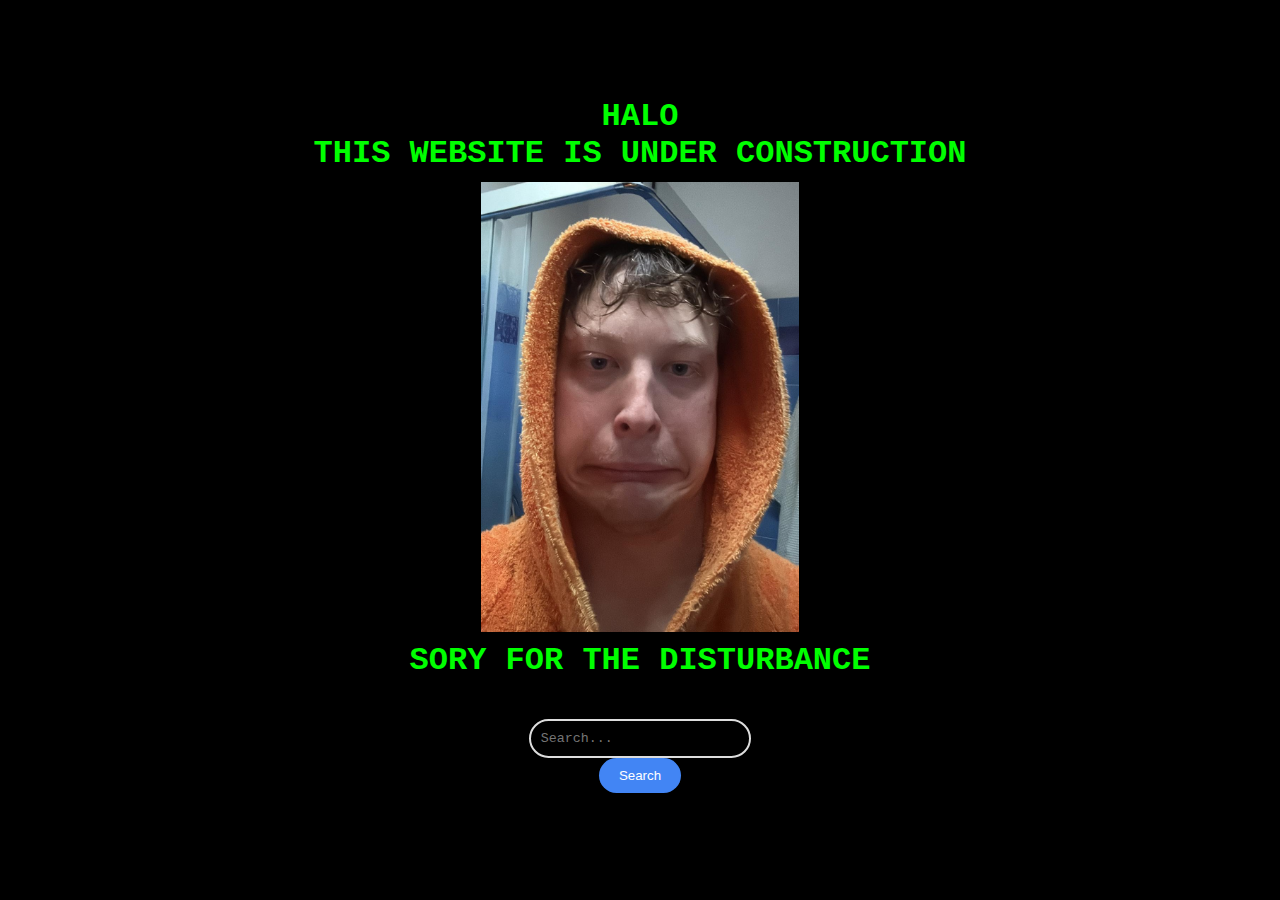
<file: index.html>
<!DOCTYPE html>
<html lang="en">

<head>
    <meta charset="UTF-8">
    <meta name="viewport" content="width=device-width, initial-scale=1.0">
    <title>Alberto Website</title>
    <link rel="stylesheet" href="style.css">
    <style>
        body {
            margin: 0;
            display: flex;
            flex-direction: column;
            justify-content: center;
            align-items: center;
            height: 100vh;
            text-align: center; /* Center align text */
        }
        img {
            max-width: 100%;
            max-height: 50vh; /* Limit image height to ensure it fits with text */
        }
        h1 {
            margin: 10px 0; /* Add some margin for better spacing */
        }
    </style>
</head>

<body>
    <h1>HALO<br>THIS WEBSITE IS UNDER CONSTRUCTION</h1>
    <img src="photo.jpg" alt="The dev"> 
    <h1>SORY FOR THE DISTURBANCE</h1>
    <!-- Custom Google Search Box for Website Search -->
    <form action="https://www.google.com/search" method="get" class="search-form">
        <!-- To search only your domain -->
        
        <!-- Search input -->
        <input type="text" name="q" placeholder="Search..." required>
        
        <!-- Submit button -->
        <button type="submit">Search</button>
    </form>

    <style>
    .search-form {
        max-width: 500px;
        margin: 20px auto;
    }

    .search-form input[type="text"] {
        width: 70%;
        padding: 10px;
        border: 2px solid #ddd;
        border-radius: 50px;
    }

    .search-form button {
        padding: 10px 20px;
        background: #4285f4;
        color: white;
        border: none;
        border-radius: 40px;
        cursor: pointer;
    }

    .search-form button:hover {
        background: #357abd;
    }
    </style>
</body>


</html>
</file>
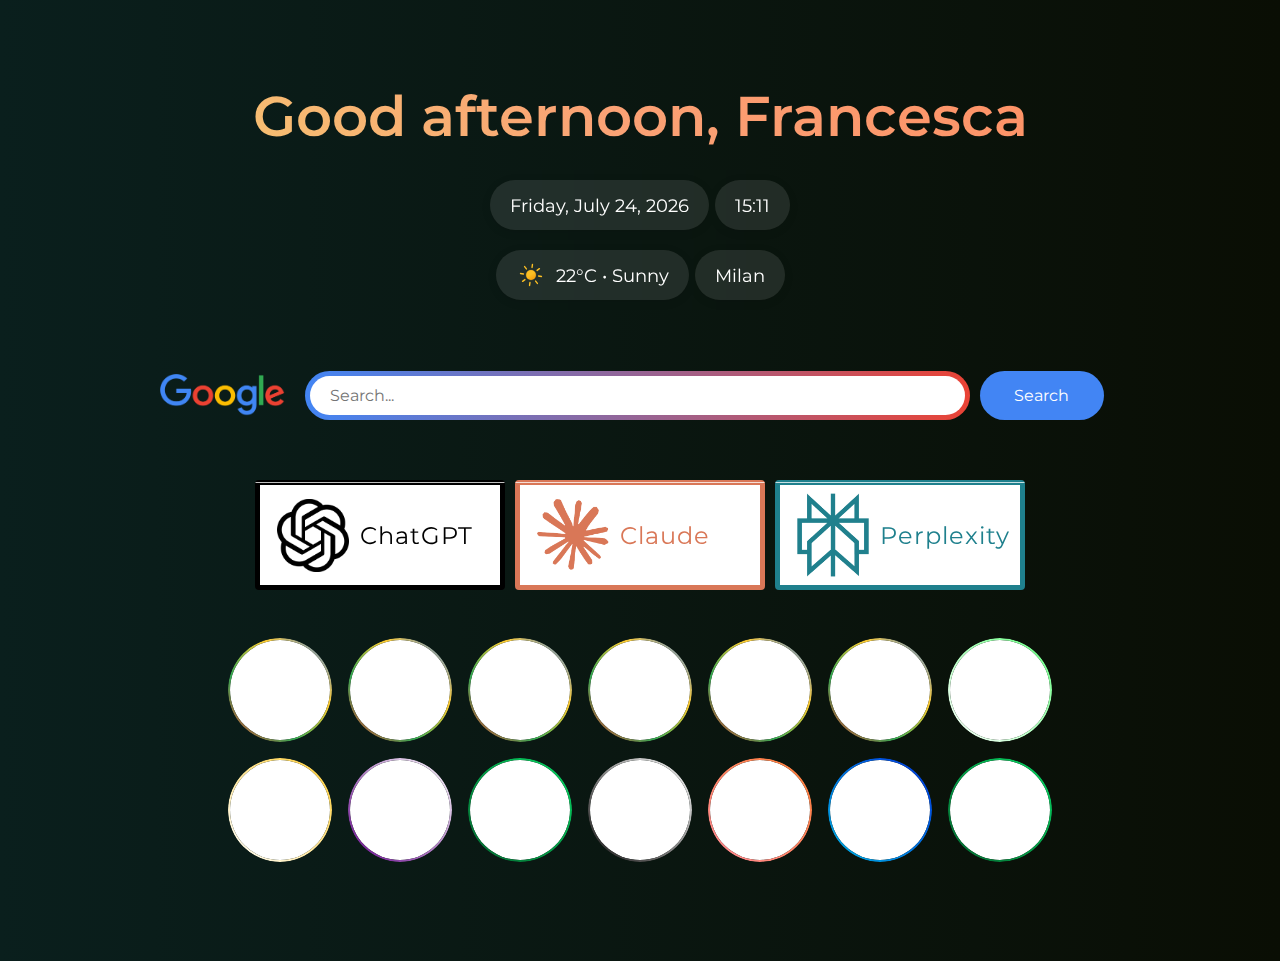
<file: fland/index.html>
<!DOCTYPE html>
<html lang="en">
<head>
    <meta charset="UTF-8">
    <meta name="viewport" content="width=device-width, initial-scale=1.0">
    <title>HomePage</title>
    
    <!-- Google Fonts -->
    <link rel="preconnect" href="https://fonts.googleapis.com">
    <link rel="preconnect" href="https://fonts.gstatic.com" crossorigin>
    <link href="https://fonts.googleapis.com/css2?family=Montserrat:wght@400;500;600&display=swap" rel="stylesheet">
    
    <!-- CSS Files -->
    <link rel="stylesheet" href="styles/base.css">
    <link rel="stylesheet" href="styles/search.css">
    <link rel="stylesheet" href="styles/ai-buttons.css">
    <link rel="stylesheet" href="styles/grid.css">
    <link rel="stylesheet" href="styles/greetings.css">
    <link rel="stylesheet" href="styles/animations.css">
    <link rel="stylesheet" href="styles/responsive.css">
    
    <!-- Google Calendar API -->
    <script src="https://apis.google.com/js/api.js"></script>
    <script src="https://accounts.google.com/gsi/client"></script>
    
    <!-- Custom Scripts -->
    <script src="scripts/datetime.js" defer></script>
    <script src="scripts/weather.js" defer></script>
    <script src="scripts/calendar.js" defer></script>

    <!-- Favicons and Manifest -->
    <link rel="apple-touch-icon" sizes="180x180" href="favicon/apple-touch-icon.png">
    <link rel="icon" type="image/png" sizes="32x32" href="favicon/favicon-32x32.png">
    <link rel="icon" type="image/png" sizes="16x16" href="favicon/favicon-16x16.png">
    <link rel="shortcut icon" type="image/x-icon" href="favicon/favicon.ico">
    <link rel="manifest" href="favicon/site.webmanifest">

</head>
<body>
    <!-- Greeting Section -->
    <section class="greeting-section">
        <h1 class="greeting">Good morning, Francesca</h1>
        <div class="info">
            <div class="dateandtime">
                <div class="date">Friday, November 1st 2024</div>
                <div class="time">22:00</div>
            </div>
            
            <div class="weatherandcity">
                <div class="weather">
                    <img src="assets/weathericons/sun.svg" alt="sunny" class="weather-icon">
                    22°C • Sunny
                </div>
                <div class="city">
                    Milan
                </div>
            </div>
        </div>
    </section>

    <!-- Google Search -->
    <section class="googlesearch">
        <img src="assets/logos/google.png" alt="Google" class="google-logo">
        <form class="search-form" action="https://www.google.com/search" method="get">
            <input type="text" name="q" placeholder="Search..." autocomplete="off" autofocus>
            <button type="submit">Search</button>
        </form>
    </section>

    <!-- AI Tools -->
    <section class="button-container">
        <div class="button-wrapper">
            <a href="https://chat.openai.com" class="button button-1" target="_blank"></a>
        </div>
        <div class="button-wrapper">
            <a href="https://claude.ai" class="button button-2" target="_blank"></a>
        </div>
        <div class="button-wrapper">
            <a href="https://perplexity.ai" class="button button-3" target="_blank"></a>
        </div>
    </section>

    <!-- Quick Links Grid -->
    <section class="grid-container">
        <div class="link-grid">
            <a href="https://mail.google.com/mail" class="grid-button" target="_blank"></a>
            <a href="https://drive.google.com/drive/home" class="grid-button" target="_blank"></a>
            <a href="https://www.google.com/calendar" class="grid-button" target="_blank"></a>
            <a href="https://mail.google.com/chat/u/1/#chat/home" class="grid-button" target="_blank"></a>
            <a href="https://meet.google.com/landing" class="grid-button" target="_blank"></a>
            <a href="https://console.cloud.google.com/storage/browser/bucket-xai?pageState=(%22StorageObjectListTable%22:(%22f%22:%22%255B%255D%22))&authuser=1&hl=it&inv=1&invt=AboUkg&project=crypto-will-449221-t9" class="grid-button" target="_blank"></a>
            <a href="https://web.whatsapp.com/" class="grid-button" target="_blank"></a>

            <a href="https://wandb.ai/home" class="grid-button" target="_blank"></a>
            <a href="https://github.com/FrancescaFati?tab=repositories" class="grid-button" target="_blank"></a>
            <a href="https://www.overleaf.com/project" class="grid-button" target="_blank"></a>
            <a href="https://www.notion.so/login" class="grid-button" target="_blank"></a>
            
            <a href="https://www.underxaiproject.it/apps/files/files/186?dir=/UnderXAI" class="grid-button" target="_blank"></a>
            <a href="https://login.microsoftonline.com/common/oauth2/authorize?client_id=00000002-0000-0ff1-ce00-000000000000&redirect_uri=https%3a%2f%2foutlook.office.com%2fowa%2f&resource=00000002-0000-0ff1-ce00-000000000000&response_mode=form_post&response_type=code+id_token&scope=openid&msafed=1&msaredir=1&client-request-id=43be410e-1665-ef72-9055-a09ed349c05e&protectedtoken=true&claims=%7b%22id_token%22%3a%7b%22xms_cc%22%3a%7b%22values%22%3a%5b%22CP1%22%5d%7d%7d%7d&nonce=638728221944664954.24df6af7-81dd-42b0-88ab-12039dcd148b&state=DcuxDoIwEIDhou_iVmmPo1wH4qAxDLigiYatRyGBSDBAML69Hb5_-yMhxD7YBZEKEZlJKAMC0BbRGLQpHgF9Z1yXSdLeSwRWksix1KAS6xuvkTgK7yWevi4-Latb21wf5tb3c9usjyl3RaWa4mbKn938q1oY7FyOdqzH91Df04FBbfy8fvhMfw&sso_reload=true" class="grid-button" target="_blank"></a>

            <a href="https://open.spotify.com/" class="grid-button" target="_blank"></a>
        </div>
    </section>

    <!-- Calendar Section -->
    <section class="calendar-container">
        <button id="authorize_button" onclick="handleAuthClick()" style="visibility: hidden">Authorize Calendar</button>
        <div id="calendar-events"></div>
    </section>
</body>
</html>

<!-- Notion , Mail,  Outlook Gmail, Google Drive, Google Meet, WandB, Overleaf, Google Chat, Scholar, Whatsapp, Aruba, Github, WordReferencce, Servizi online poli-->
</file>
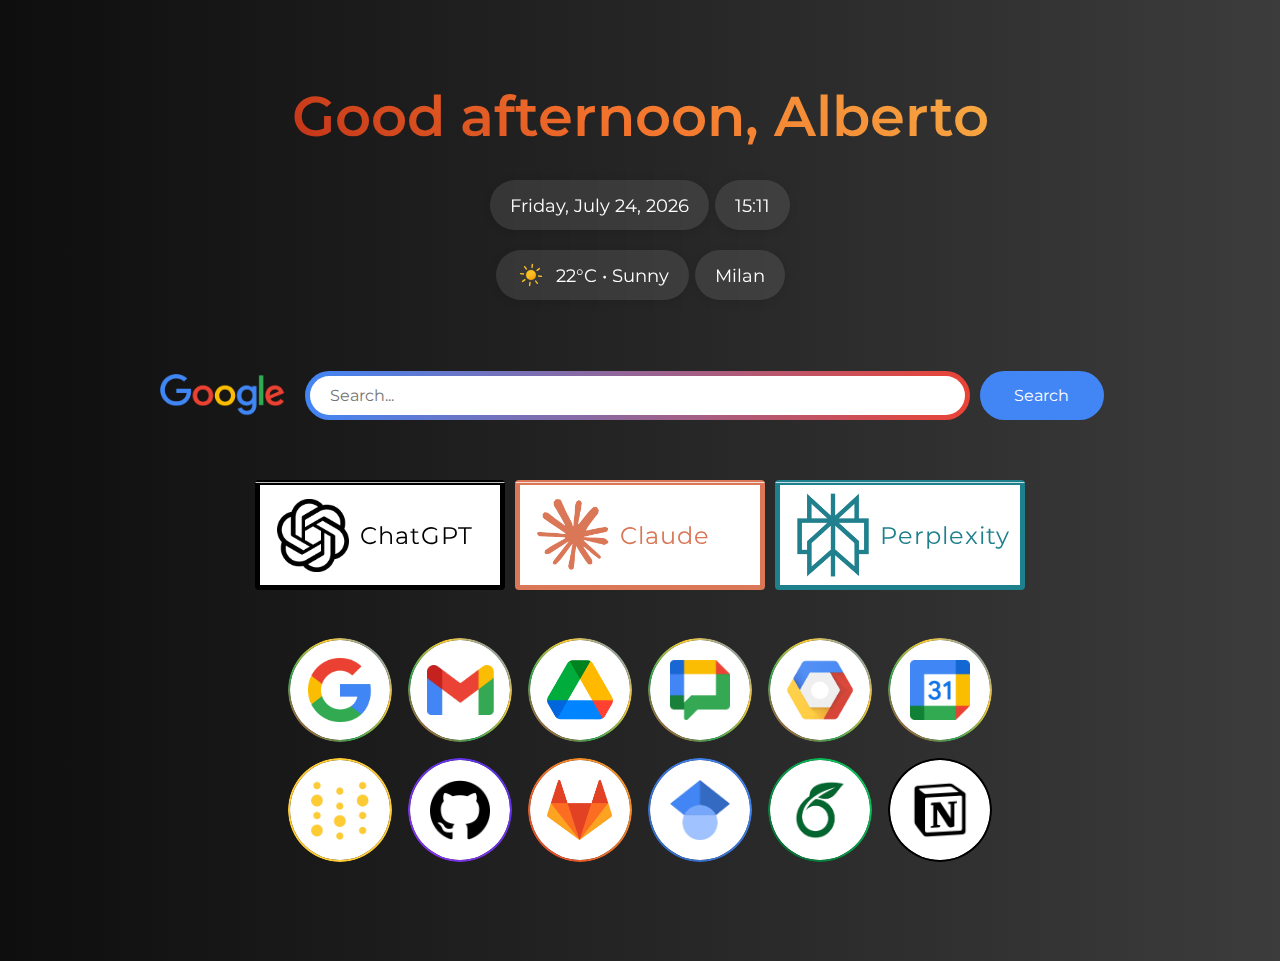
<file: land/index.html>
<!DOCTYPE html>
<html lang="en">
<head>
    <meta charset="UTF-8">
    <meta name="viewport" content="width=device-width, initial-scale=1.0">
    <title>Landing</title>
    
    <!-- Google Fonts -->
    <link rel="preconnect" href="https://fonts.googleapis.com">
    <link rel="preconnect" href="https://fonts.gstatic.com" crossorigin>
    <link href="https://fonts.googleapis.com/css2?family=Montserrat:wght@400;500;600&display=swap" rel="stylesheet">
    
    <!-- CSS Files -->
    <link rel="stylesheet" href="styles/base.css">
    <link rel="stylesheet" href="styles/search.css">
    <link rel="stylesheet" href="styles/ai-buttons.css">
    <link rel="stylesheet" href="styles/grid.css">
    <link rel="stylesheet" href="styles/greetings.css">
    <link rel="stylesheet" href="styles/animations.css">
    <link rel="stylesheet" href="styles/responsive.css">
    
    <!-- Google Calendar API -->
    <script src="https://apis.google.com/js/api.js"></script>
    <script src="https://accounts.google.com/gsi/client"></script>
    
    <!-- Custom Scripts -->
    <script src="scripts/datetime.js" defer></script>
    <script src="scripts/weather.js" defer></script>
    <script src="scripts/calendar.js" defer></script>

    <!-- Favicons and Manifest -->
    <link rel="apple-touch-icon" sizes="180x180" href="favicon/apple-touch-icon.png">
    <link rel="icon" type="image/png" sizes="32x32" href="favicon/favicon-32x32.png">
    <link rel="icon" type="image/png" sizes="16x16" href="favicon/favicon-16x16.png">
    <link rel="shortcut icon" type="image/x-icon" href="favicon/favicon.ico">
    <link rel="manifest" href="favicon/site.webmanifest">

</head>
<body>
    <!-- Greeting Section -->
    <section class="greeting-section">
        <h1 class="greeting">Good morning, Alberto</h1>
        <div class="info">
            <div class="dateandtime">
                <div class="date">Friday, November 1st 2024</div>
                <div class="time">22:00</div>
            </div>
            
            <div class="weatherandcity">
                <div class="weather">
                    <img src="assets/weathericons/sun.svg" alt="sunny" class="weather-icon">
                    22°C • Sunny
                </div>
                <div class="city">
                    Milan
                </div>
            </div>
        </div>
    </section>

    <!-- Google Search -->
    <section class="googlesearch">
        <img src="assets/logos/google.png" alt="Google" class="google-logo">
        <form class="search-form" action="https://www.google.com/search" method="get">
            <input type="text" name="q" placeholder="Search..." autocomplete="off" autofocus>
            <button type="submit">Search</button>
        </form>
    </section>

    <!-- AI Tools -->
    <section class="button-container">
        <div class="button-wrapper">
            <a href="https://chat.openai.com" class="button button-1" target="_blank"></a>
        </div>
        <div class="button-wrapper">
            <a href="https://claude.ai" class="button button-2" target="_blank"></a>
        </div>
        <div class="button-wrapper">
            <a href="https://perplexity.ai" class="button button-3" target="_blank"></a>
        </div>
    </section>

    <!-- Quick Links Grid -->
    <section class="grid-container">
        <div class="link-grid">
            <a href="https://www.google.com/" class="grid-button" target="_blank"></a>
            <a href="https://mail.google.com/mail/u/2/#inbox" class="grid-button" target="_blank"></a>
            <a href="https://drive.google.com/drive/home" class="grid-button" target="_blank"></a>
            <a href="https://mail.google.com/chat/u/2/#chat/home" class="grid-button" target="_blank"></a>
            <a href="https://console.cloud.google.com/home/dashboard?authuser=0&hl=it&project=alberto-ml-project" class="grid-button" target="_blank"></a>
            <a href="https://www.google.com/calendar" class="grid-button" target="_blank"></a>
            <a href="https://wandb.ai/home" class="grid-button" target="_blank"></a>
            <a href="https://github.com/alberto-rota?tab=repositories" class="grid-button" target="_blank"></a>
            <a href="https://gitlab.com/dashboard/projects" class="grid-button" target="_blank"></a>
            <a href="https://scholar.google.com/" class="grid-button" target="_blank"></a>
            <a href="https://www.overleaf.com/project" class="grid-button" target="_blank"></a>
            <a href="https://www.notion.so/Work-eacb1cfed5c8424da4000494961b239c" class="grid-button" target="_blank"></a>
        </div>
    </section>

    <!-- Calendar Section -->
    <section class="calendar-container">
        <button id="authorize_button" onclick="handleAuthClick()" style="visibility: hidden">Authorize Calendar</button>
        <div id="calendar-events"></div>
    </section>
</body>
</html>

<!-- Notion , Mail,  Outlook Gmail, Google Drive, Google Meet, WandB, Overleaf, Google Chat, Scholar, Whatsapp, Aruba, Github, WordReferencce, Servizi online poli-->
</file>
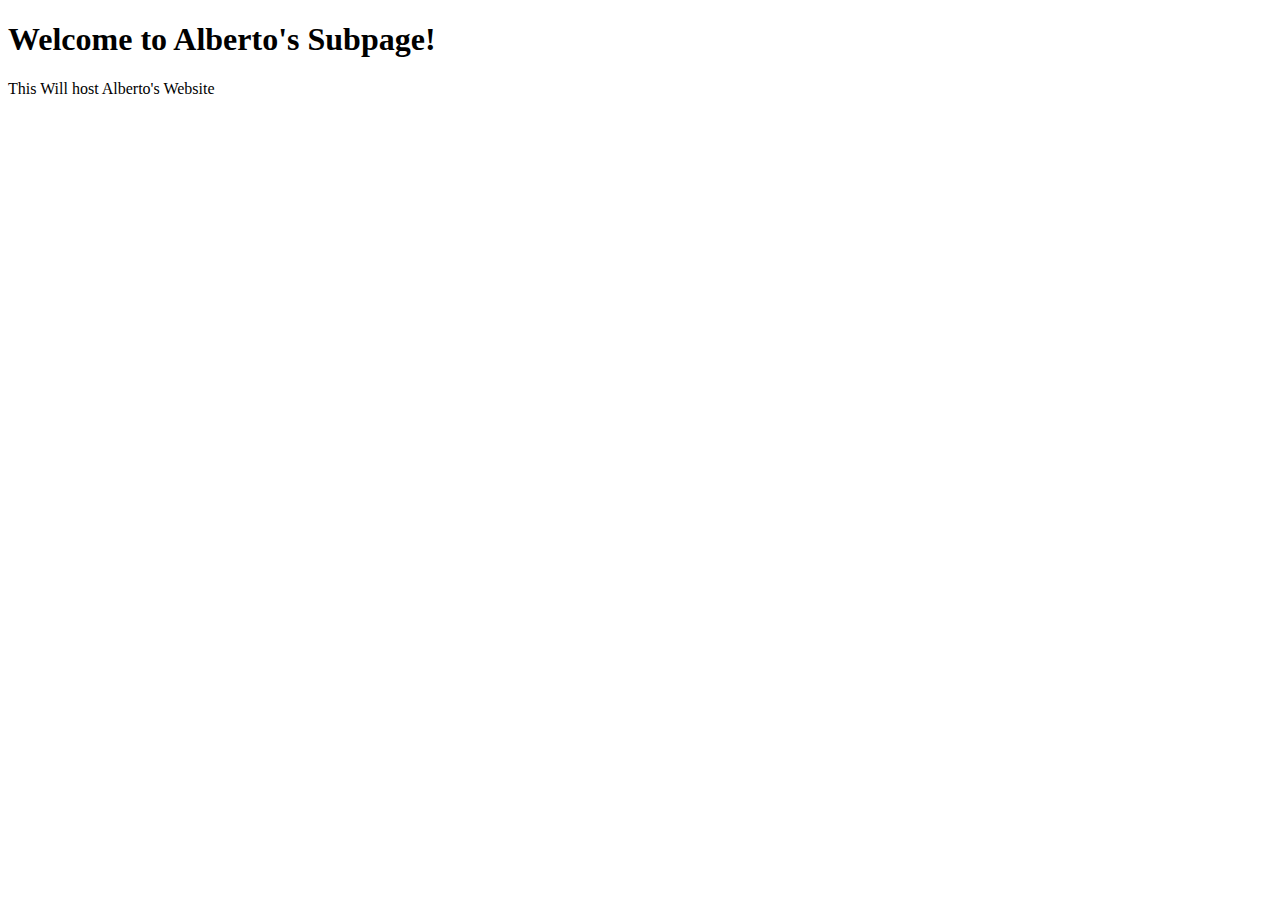
<file: subpage/subpage.html>
<!DOCTYPE html>
<html lang="en">

<head>
    <meta charset="UTF-8">
    <meta name="viewport" content="width=device-width, initial-scale=1.0">
    <title>Basic Website</title>
</head>

<body>
    <h1>Welcome to Alberto's Subpage!</h1>
    <p>This Will host Alberto's Website </p>
</body>

</html>
</file>
<file: style.css>
/* *
 * @file style.css
 
 * 
 * Alberto Rota 
 * Copyright to Alberto Rota, 2024
 */

body {
    background-color: #000;
    color: #0F0;
    font-family: 'Courier New', Courier, monospace;
    font-size: 16px;
}

a {
    color: #9bf;
    text-decoration: none;
}

a:hover {
    text-decoration: underline;
}

@keyframes blink-cursor {
    50% {
        border-color: transparent;
    }
}

input[type="text"], textarea {
    background-color: transparent;
    border: none;
    border-bottom: 2px solid #0F0;
    color: inherit;
    font-family: inherit;
    padding: 5px;
    margin-top: 10px;
}

input[type="text"]:focus, textarea:focus {
    outline: none;
    animation: blink-cursor 0.8s steps(1) infinite;
}
</file>
<file: fland/styles/base.css>
/**
 * @file base.css
 
 * 
 * Francesca Rota 
 * Copyright to Francesca Rota, 2024
 */

 * {
    margin: 0;
    padding: 0;
    box-sizing: border-box;
}

body {
    font-family: Arial, sans-serif;
    padding: 2rem;
    background: linear-gradient(to right, #0a1f1d, #0a0e04);
}

@media (prefers-reduced-motion: reduce) {
    * {
        transition: none !important;
        animation: none !important;
    }
}
</file>
<file: fland/styles/search.css>
.googlesearch {
    width: min(100%, 1000px);
    height: 150px;
    margin: 10px auto;
    display: flex;
    align-items: center;
    gap: 5px;
    padding: 0 20px;
}

.google-logo {
    width: 15%;
    max-width: 200px;
    min-width: 80px;
}

.search-form {
    width: 100%;
    margin: 50px auto;
    padding: 0;
    display: flex;
    gap: 10px;
    justify-content: center;
}

.search-form input[type="text"] {
    width: 80%;
    padding: 10px 20px;
    border: 2px solid transparent;
    border-radius: 30px;
    font-size: 16px;
    max-width: 800px;
    position: relative;
    background: white;
    transition: all 0.3s ease;
    font-family: 'Montserrat';
}

.search-form input[type="text"]:hover,
.search-form input[type="text"]:focus {
    outline: none;
    border: none;
    background: linear-gradient(white, white) padding-box,
                linear-gradient(90deg, 
                    #4285f4,
                    #ea4335,
                    #fbbc05,
                    #34a853
                ) border-box;
    background-size: 300% 100%;
    animation: gradient 3s ease infinite;
    border: 5px solid transparent;
}

.search-form button {
    width: 15%;
    padding: 10px 20px;
    background: #4285f4;
    color: white;
    border: none;
    border-radius: 30px;
    cursor: pointer;
    min-width: 100px;
    font-size: 16px;
    transition: background 0.3s ease;
    font-family: 'Montserrat', sans-serif;
}

.search-form button:hover {
    background: #357abd;
    background: white;
    color: #4285f4;
    border: #4285f4;
}
</file>
<file: fland/styles/ai-buttons.css>
/**
 * @file base.css
 
 * 
 * Francesca Rota 
 * Copyright to Francesca Rota, 2024
 */

 .button-container {
    display: flex;
    flex-wrap: wrap;
    margin: 0 auto;
    gap: 10px;
    justify-content: center;
}

.button-wrapper {
    position: relative;
    display: inline-flex;
    width: 250px;
    height: 110px;
    min-width: 40px;
    perspective: 1000px;
}

.button {
    font-size: 24px;
    letter-spacing: 1px;
    transform-style: preserve-3d;
    transform: translateZ(-52.5px);
    transition: transform .25s;
    font-family: 'Montserrat', sans-serif;
    width: 100%;
    text-decoration: none;
    position: relative;
}

.button:before,
.button:after {
    position: absolute;
    height: 110px;
    width: 250px;
    display: flex;
    align-items: center;
    box-sizing: border-box;
    border-radius: 4px;
    background-size: 30%;
    background-repeat: no-repeat;
    background-position: 10% center;
    padding-left: 40%;
}

.button:before {
    transform: rotateY(0deg) translateZ(52.5px);
}

.button:after {
    transform: rotateX(90deg) translateZ(52.5px);
}

.button:hover {
    transform: translateZ(-52.5px) rotateX(-90deg);
}

/* AI Button Variants */
.button-1:before {
    content: "ChatGPT";
    background-color: white;
    border: 5px solid black;
    color: black;
    background-image: url('../assets/logos/chatgpt.png');
}

.button-1:after {
    content: "ChatGPT";
    background-color: black;
    border: 5px solid white;
    color: rgb(255, 255, 255);
    background-image: url('../assets/logos/chatgpt-hover.png');
}

.button-2:before {
    content: "Claude";
    background-color: white;
    border: 5px solid #d97757;
    color: #d97757;
    background-image: url('../assets/logos/claude.png');
}

.button-2:after {
    content: "Claude";
    background-color: #d97757;
    border: 5px solid white;
    color: white;
    background-image: url('../assets/logos/claude-hover.png');
}

.button-3:before {
    content: "Perplexity";
    background-color: white;
    border: 5px solid #1f808d;
    color: #1f808d;
    background-image: url('../assets/logos/perplexity.png');
}

.button-3:after {
    content: "Perplexity";
    background-color: #1f808d;
    border: 5px solid white;
    color: white;
    background-image: url('../assets/logos/perplexity-hover.png');
}
</file>
<file: fland/styles/grid.css>
/**
 * @file base.css
 
 * 
 * Francesca Rota 
 * Copyright to Francesca Rota, 2024
 */

.link-grid {
  display: grid;
  grid-template-columns: repeat(7, 100px);
  gap: 20px;
  justify-content: center;
  width: min(100%, 900px);
  margin: 50px auto;
  padding: 0 20px;
}

.grid-button {
  width: 100px;
  height: 100px;
  position: relative;
  border-radius: 50%;
  cursor: pointer;
  background-color: white;
  background-size: 60%;
  background-position: center;
  background-repeat: no-repeat;
  transition: transform 0.3s ease;
  isolation: isolate;
}

.grid-button::before {
  content: "";
  position: absolute;
  inset: -2px;
  border-radius: 50%;
  padding: 2px;
  background: var(--border-color);
  -webkit-mask: linear-gradient(#fff 0 0) content-box, linear-gradient(#fff 0 0);
  mask: linear-gradient(#fff 0 0) content-box, linear-gradient(#fff 0 0);
  -webkit-mask-composite: xor;
  mask-composite: exclude;
  transition: all 0.3s ease;
}

.grid-button::after {
  content: "";
  position: absolute;
  inset: -4px;
  border-radius: 50%;
  background: var(--border-color);
  z-index: -1;
  opacity: 0;
  filter: blur(8px);
  transition: opacity 0.3s ease;
}

.grid-button:hover {
  transform: translateY(-5px);
}

.grid-button:hover::before {
  opacity: 0.9;
}

.grid-button:hover::after {
  opacity: 0.4;
}

/*} Grid Button Variants */
.grid-button:nth-child(1) {
  --border-color: linear-gradient(45deg, #EA4335, #34A853, #ffcc33,#4285f4);
  background-image: url('https://raw.githubusercontent.com/alberto-rota/albertorotadotdev/refs/heads/main/fland/assets/logos/gmail.png');
  background-size: auto 55%;
}
.grid-button:nth-child(2) {
  --border-color: linear-gradient(45deg, #EA4335, #34A853, #ffcc33,#4285f4);
  background-image: url('https://raw.githubusercontent.com/alberto-rota/albertorotadotdev/refs/heads/main/fland/assets/logos/drive.png');
  background-size: auto 60%;
}
.grid-button:nth-child(3) {
  --border-color: linear-gradient(45deg, #EA4335, #34A853, #ffcc33,#4285f4);
  background-image: url('https://raw.githubusercontent.com/alberto-rota/albertorotadotdev/refs/heads/main/fland/assets/logos/calendar.png');
  background-size: auto 60%;

}
.grid-button:nth-child(4) {
  --border-color: linear-gradient(45deg, #EA4335, #34A853, #ffcc33,#4285f4);
  background-image: url('https://raw.githubusercontent.com/alberto-rota/albertorotadotdev/refs/heads/main/fland/assets/logos/gchat.png');
  background-size: auto 60%;

}
.grid-button:nth-child(5) {
  --border-color: linear-gradient(45deg, #EA4335, #34A853, #ffcc33,#4285f4);
  background-image: url('https://raw.githubusercontent.com/alberto-rota/albertorotadotdev/refs/heads/main/fland/assets/logos/gmeet.png');
  background-size: auto 60%;

}
.grid-button:nth-child(6) {
  --border-color: linear-gradient(45deg, #EA4335, #34A853, #ffcc33,#4285f4);
  background-image: url('https://raw.githubusercontent.com/alberto-rota/albertorotadotdev/refs/heads/main/fland/assets/logos/gcloud.png');
  background-size: auto 60%;

}
.grid-button:nth-child(7) {
  --border-color: linear-gradient(45deg, #ffffff, #65ff80);
  background-image: url('https://raw.githubusercontent.com/alberto-rota/albertorotadotdev/refs/heads/main/fland/assets/logos/whats.png');
  background-size: auto 60%;

}
.grid-button:nth-child(8) {
  --border-color: linear-gradient(45deg, #ffffff, #ffcc33);
  background-image: url('https://raw.githubusercontent.com/alberto-rota/albertorotadotdev/refs/heads/main/fland/assets/logos/wandb.png');
  background-size: auto 60%;

}
.grid-button:nth-child(9) {
  --border-color: linear-gradient(45deg, #67088c, #ffffff);
  background-image: url('https://raw.githubusercontent.com/alberto-rota/albertorotadotdev/refs/heads/main/fland/assets/logos/github.png');
  background-size: auto 60%;

}
.grid-button:nth-child(10) {
  --border-color: linear-gradient(45deg, #04652f, #07d763);
  background-image: url('https://raw.githubusercontent.com/alberto-rota/albertorotadotdev/refs/heads/main/fland/assets/logos/overleaf.png');
  background-size: auto 60%;

}
.grid-button:nth-child(11) {
  --border-color: linear-gradient(45deg, #141212, #ffffff);
  background-image: url('https://raw.githubusercontent.com/alberto-rota/albertorotadotdev/refs/heads/main/fland/assets/logos/notion.png');
  background-size: auto 60%;

}
.grid-button:nth-child(12) {
  --border-color: linear-gradient(45deg, #ff8a96, #ff7f35);
  background-image: url('https://raw.githubusercontent.com/alberto-rota/albertorotadotdev/refs/heads/main/fland/assets/logos/aruba.png');
  background-size: auto 60%;

}
.grid-button:nth-child(13) {
  --border-color: linear-gradient(45deg, #00b0e0, #0134dc);
  background-image: url('https://raw.githubusercontent.com/alberto-rota/albertorotadotdev/refs/heads/main/fland/assets/logos/outlook.png');
  background-size: auto 60%;

}
.grid-button:nth-child(14) {
  --border-color: linear-gradient(45deg, #04652f, #07d763);
  background-image: url('https://raw.githubusercontent.com/alberto-rota/albertorotadotdev/refs/heads/main/fland/assets/logos/spotify.png');
  background-size: auto 60%;
}
</file>
<file: fland/styles/greetings.css>
/**
 * @file base.css
 
 * 
 * Francesca Rota 
 * Copyright to Francesca Rota, 2024
 */

 .greeting-section {
    width: min(100%, 1000px);
    margin: 2px auto;
    padding: 0 20px;
    gap: 10px;
    text-align: center;
    font-family: 'Montserrat', sans-serif;
}
.info {
    display: flex;
    flex-direction: column;
    justify-content: center;
    align-items: center;
    /* height: 100vh; Full height to center vertically */
}

.greeting {
    font-size: 3.5rem;
    font-weight: 600;
    margin-top: 50px;
    margin-bottom: 20px;
    background-image: linear-gradient(45deg, #f4d06f, #faa275,#ff8c61,#ce6a85, #985277, #5a2954);
    background-size: 300% 300%;
    background-clip: text;
    -webkit-background-clip: text;
    color: transparent;
    -webkit-text-fill-color: transparent;
    animation: gradient-shift 6s infinite linear;
}

.dateandtime,
.weatherandcity {
    display: flex;
    flex-direction: row;
    justify-content: center;
    align-items: center;
    gap: 6px; /* Set horizontal gap to 10px */
    border-radius: 40px;
    backdrop-filter: blur(5px);
}

/* If you want to ensure each item takes up exactly half the space minus the gap */

.date,
.time,
.weather,
.city {
    display: flex;
    align-items: center;
    justify-content: center;
    gap: 10px;
    font-size: 1.1rem;
    color: #fff;
    padding: 10px 20px;
    background: rgba(255, 255, 255, 0.1);
    border-radius: 40px;
    box-shadow: 0 2px 10px rgba(0, 0, 0, 0.1);
    width: fit-content;
    min-height: 50px;
    margin: 10px auto;
    backdrop-filter: blur(5px);
}

.weather-icon {
    width: 30px;
    height: 30px;
}

@keyframes flyInFromLeft {
    0% {
        transform: translateX(-100vw);
        opacity: 0;
    }
    100% {
        transform: translateX(0);
        opacity: 1;
    }
}

@keyframes flyInFromRight {
    0% {
        transform: translateX(100vw);
        opacity: 0;
    }
    100% {
        transform: translateX(0);
        opacity: 1;
    }
}

.date, .weather{
    animation: flyInFromLeft 1s ease-out;
}

.time, .city{
    animation: flyInFromRight 1s ease-out;
}

@keyframes gradient-shift {
    0% {
        background-position: 0% 50%;
    }
    50% {
        background-position: 100% 50%;
    }
    100% {
        background-position: 0% 50%;
    }
}

.greeting {
    0% {
        transform: translateX(100vw);
        opacity: 0;
    }
    100% {
        transform: translateX(0);
        opacity: 1;
    }. 
}
</file>
<file: fland/styles/animations.css>
/**
 * @file base.css
 
 * 
 * Francesca Rota 
 * Copyright to Francesca Rota, 2024
 */

 @keyframes gradient {
    0% { background-position: 0% 50%; }
    50% { background-position: 100% 50%; }
    100% { background-position: 0% 50%; }
}

@keyframes gradient-shift {
    0% { background-position: 0% 50%; }
    50% { background-position: 100% 50%; }
    100% { background-position: 0% 50%; }
}
</file>
<file: fland/styles/responsive.css>
/**
 * @file base.css
 * 
 * Francesca Rota 
 * Copyright to Francesca Rota, 2024
 */

 @media (max-width: 800px) {
    .googlesearch {
        flex-direction: column;
        align-items: center;
        gap: 10px;
    }
    
    .google-logo {
        width: 30%;
    }
    
    .search-form {
        margin: 20px auto;
    }
    
    .search-form input[type="text"] {
        width: 70%;
    }
    
    .search-form button {
        width: 25%;
    }

    .link-grid {
        grid-template-columns: repeat(4, 100px);
    }

    .greeting {
        font-size: 2rem;
    }
    
    .datetime, .weather {
        font-size: 1rem;
    }
}

@media (max-width: 450px) {
    .link-grid {
        grid-template-columns: repeat(3, 100px);
    }
}
</file>
<file: land/styles/base.css>
/**
 * @file base.css
 
 * 
 * Alberto Rota 
 * Copyright to Alberto Rota, 2024
 */

 * {
    margin: 0;
    padding: 0;
    box-sizing: border-box;
}

body {
    font-family: Arial, sans-serif;
    padding: 2rem;
    background: linear-gradient(to right, #0e0e0e, #3c3c3c);
}

@media (prefers-reduced-motion: reduce) {
    * {
        transition: none !important;
        animation: none !important;
    }
}
</file>
<file: land/styles/search.css>
.googlesearch {
    width: min(100%, 1000px);
    height: 150px;
    margin: 10px auto;
    display: flex;
    align-items: center;
    gap: 5px;
    padding: 0 20px;
}

.google-logo {
    width: 15%;
    max-width: 200px;
    min-width: 80px;
}

.search-form {
    width: 100%;
    margin: 50px auto;
    padding: 0;
    display: flex;
    gap: 10px;
    justify-content: center;
}

.search-form input[type="text"] {
    width: 80%;
    padding: 10px 20px;
    border: 2px solid transparent;
    border-radius: 30px;
    font-size: 16px;
    max-width: 800px;
    position: relative;
    background: white;
    transition: all 0.3s ease;
    font-family: 'Montserrat';
}

.search-form input[type="text"]:hover,
.search-form input[type="text"]:focus {
    outline: none;
    border: none;
    background: linear-gradient(white, white) padding-box,
                linear-gradient(90deg, 
                    #4285f4,
                    #ea4335,
                    #fbbc05,
                    #34a853
                ) border-box;
    background-size: 300% 100%;
    animation: gradient 3s ease infinite;
    border: 5px solid transparent;
}

.search-form button {
    width: 15%;
    padding: 10px 20px;
    background: #4285f4;
    color: white;
    border: none;
    border-radius: 30px;
    cursor: pointer;
    min-width: 100px;
    font-size: 16px;
    transition: background 0.3s ease;
    font-family: 'Montserrat', sans-serif;
}

.search-form button:hover {
    background: #357abd;
    background: white;
    color: #4285f4;
    border: #4285f4;
}
</file>
<file: land/styles/ai-buttons.css>
/**
 * @file base.css
 
 * 
 * Alberto Rota 
 * Copyright to Alberto Rota, 2024
 */

 .button-container {
    display: flex;
    flex-wrap: wrap;
    margin: 0 auto;
    gap: 10px;
    justify-content: center;
}

.button-wrapper {
    position: relative;
    display: inline-flex;
    width: 250px;
    height: 110px;
    min-width: 40px;
    perspective: 1000px;
}

.button {
    font-size: 24px;
    letter-spacing: 1px;
    transform-style: preserve-3d;
    transform: translateZ(-52.5px);
    transition: transform .25s;
    font-family: 'Montserrat', sans-serif;
    width: 100%;
    text-decoration: none;
    position: relative;
}

.button:before,
.button:after {
    position: absolute;
    height: 110px;
    width: 250px;
    display: flex;
    align-items: center;
    box-sizing: border-box;
    border-radius: 4px;
    background-size: 30%;
    background-repeat: no-repeat;
    background-position: 10% center;
    padding-left: 40%;
}

.button:before {
    transform: rotateY(0deg) translateZ(52.5px);
}

.button:after {
    transform: rotateX(90deg) translateZ(52.5px);
}

.button:hover {
    transform: translateZ(-52.5px) rotateX(-90deg);
}

/* AI Button Variants */
.button-1:before {
    content: "ChatGPT";
    background-color: white;
    border: 5px solid black;
    color: black;
    background-image: url('../assets/logos/chatgpt.png');
}

.button-1:after {
    content: "ChatGPT";
    background-color: black;
    border: 5px solid white;
    color: rgb(255, 255, 255);
    background-image: url('../assets/logos/chatgpt-hover.png');
}

.button-2:before {
    content: "Claude";
    background-color: white;
    border: 5px solid #d97757;
    color: #d97757;
    background-image: url('../assets/logos/claude.png');
}

.button-2:after {
    content: "Claude";
    background-color: #d97757;
    border: 5px solid white;
    color: white;
    background-image: url('../assets/logos/claude-hover.png');
}

.button-3:before {
    content: "Perplexity";
    background-color: white;
    border: 5px solid #1f808d;
    color: #1f808d;
    background-image: url('../assets/logos/perplexity.png');
}

.button-3:after {
    content: "Perplexity";
    background-color: #1f808d;
    border: 5px solid white;
    color: white;
    background-image: url('../assets/logos/perplexity-hover.png');
}
</file>
<file: land/styles/grid.css>
/**
 * @file base.css
 
 * 
 * Alberto Rota 
 * Copyright to Alberto Rota, 2024
 */

.link-grid {
  display: grid;
  grid-template-columns: repeat(6, 100px);
  gap: 20px;
  justify-content: center;
  width: min(100%, 900px);
  margin: 50px auto;
  padding: 0 20px;
}

.grid-button {
  width: 100px;
  height: 100px;
  position: relative;
  border-radius: 50%;
  cursor: pointer;
  background-color: white;
  background-size: 60%;
  background-position: center;
  background-repeat: no-repeat;
  transition: transform 0.3s ease;
  isolation: isolate;
}

.grid-button::before {
  content: "";
  position: absolute;
  inset: -2px;
  border-radius: 50%;
  padding: 2px;
  background: var(--border-color);
  -webkit-mask: linear-gradient(#fff 0 0) content-box, linear-gradient(#fff 0 0);
  mask: linear-gradient(#fff 0 0) content-box, linear-gradient(#fff 0 0);
  -webkit-mask-composite: xor;
  mask-composite: exclude;
  transition: all 0.3s ease;
}

.grid-button::after {
  content: "";
  position: absolute;
  inset: -4px;
  border-radius: 50%;
  background: var(--border-color);
  z-index: -1;
  opacity: 0;
  filter: blur(8px);
  transition: opacity 0.3s ease;
}

.grid-button:hover {
  transform: translateY(-5px);
}

.grid-button:hover::before {
  opacity: 0.9;
}

.grid-button:hover::after {
  opacity: 0.4;
}

/* Grid Button Variants */
.grid-button:nth-child(1) {
  --border-color: linear-gradient(45deg, #ea4335, #34a853, #ffcc33, #4285f4);
  background-image: url("../assets/logos/g.png");
  background-size: auto 70%;
}
.grid-button:nth-child(2) {
  --border-color: linear-gradient(45deg, #ea4335, #34a853, #ffcc33, #4285f4);
  background-image: url("../assets/logos/gmail.png");
  background-size: auto 50%;
}
.grid-button:nth-child(3) {
  --border-color: linear-gradient(45deg, #ea4335, #34a853, #ffcc33, #4285f4);
  background-image: url("../assets/logos/drive.png");
  background-size: auto 60%;
}
.grid-button:nth-child(4) {
  --border-color: linear-gradient(45deg, #ea4335, #34a853, #ffcc33, #4285f4);
  background-image: url("../assets/logos/gchat.png");
  background-size: auto 60%;
}
.grid-button:nth-child(5) {
  --border-color: linear-gradient(45deg, #ea4335, #34a853, #ffcc33, #4285f4);
  background-image: url("../assets/logos/gcloud.png");
  background-size: auto 70%;
}
.grid-button:nth-child(6) {
  --border-color: linear-gradient(45deg, #ea4335, #34a853, #ffcc33, #4285f4);
  background-image: url("../assets/logos/calendar.png");
  background-size: auto 60%;
}
.grid-button:nth-child(7) {
  --border-color: linear-gradient(45deg, #ffcc33, #ffcc33); 
  background-image: url("../assets/logos/wandb.png");
  background-size: auto 60%;
}
.grid-button:nth-child(8) {
  --border-color: linear-gradient(45deg, rgb(137, 51, 235), rgb(88, 51, 235));
  background-image: url("../assets/logos/github.png");
  background-size: auto 60%;
}
.grid-button:nth-child(9) {
  --border-color: linear-gradient(45deg, #e24329, #fca326);
  background-image: url("../assets/logos/gitlab.png");
  background-size: auto 60%;
}
.grid-button:nth-child(10) {
  --border-color: linear-gradient(45deg, #346ac2, #4286f5);
  background-image: url("../assets/logos/scholar.png");
  background-size: auto 60%;
}
.grid-button:nth-child(11) {
  --border-color: linear-gradient(45deg, #04652f, #07d763);
  background-image: url("../assets/logos/overleaf.png");
  background-size: auto 60%;
}
.grid-button:nth-child(12) {
  --border-color: linear-gradient(45deg, #000000, #000000);
  background-image: url("../assets/logos/notion.png");
  background-size: auto 60%;
}
</file>
<file: land/styles/greetings.css>
/**
 * @file base.css
 
 * 
 * Alberto Rota 
 * Copyright to Alberto Rota, 2024
 */

 .greeting-section {
    width: min(100%, 1000px);
    margin: 2px auto;
    padding: 0 20px;
    gap: 10px;
    text-align: center;
    font-family: 'Montserrat', sans-serif;
}
.info {
    display: flex;
    flex-direction: column;
    justify-content: center;
    align-items: center;
    /* height: 100vh; Full height to center vertically */
}

.greeting {
    font-size: 3.5rem;
    font-weight: 600;
    margin-top: 50px;
    margin-bottom: 20px;
    background-image: linear-gradient(45deg, #9d0208, #f3722c,#f9c74f,#0a9396, #277da1, #43aa8b);
    background-size: 300% 300%;
    background-clip: text;
    -webkit-background-clip: text;
    color: transparent;
    -webkit-text-fill-color: transparent;
    animation: gradient-shift 8s infinite linear;
}

.dateandtime,
.weatherandcity {
    display: flex;
    flex-direction: row;
    justify-content: center;
    align-items: center;
    gap: 6px; /* Set horizontal gap to 10px */
    border-radius: 40px;
    backdrop-filter: blur(5px);
}

/* If you want to ensure each item takes up exactly half the space minus the gap */

.date,
.time,
.weather,
.city {
    display: flex;
    align-items: center;
    justify-content: center;
    gap: 10px;
    font-size: 1.1rem;
    color: #fff;
    padding: 10px 20px;
    background: rgba(255, 255, 255, 0.1);
    border-radius: 40px;
    box-shadow: 0 2px 10px rgba(0, 0, 0, 0.1);
    width: fit-content;
    min-height: 50px;
    margin: 10px auto;
    backdrop-filter: blur(5px);
}

.weather-icon {
    width: 30px;
    height: 30px;
}

@keyframes flyInFromLeft {
    0% {
        transform: translateX(-100vw);
        opacity: 0;
    }
    100% {
        transform: translateX(0);
        opacity: 1;
    }
}

@keyframes flyInFromRight {
    0% {
        transform: translateX(100vw);
        opacity: 0;
    }
    100% {
        transform: translateX(0);
        opacity: 1;
    }
}

.date, .weather{
    animation: flyInFromLeft 1s ease-out;
}

.time, .city{
    animation: flyInFromRight 1s ease-out;
}

@keyframes gradient-shift {
    0% {
        background-position: 0% 50%;
    }
    50% {
        background-position: 100% 50%;
    }
    100% {
        background-position: 0% 50%;
    }
}

.greeting {
    0% {
        transform: translateX(100vw);
        opacity: 0;
    }
    100% {
        transform: translateX(0);
        opacity: 1;
    }. 
}
</file>
<file: land/styles/animations.css>
/**
 * @file base.css
 
 * 
 * Alberto Rota 
 * Copyright to Alberto Rota, 2024
 */

 @keyframes gradient {
    0% { background-position: 0% 50%; }
    50% { background-position: 100% 50%; }
    100% { background-position: 0% 50%; }
}

@keyframes gradient-shift {
    0% { background-position: 0% 50%; }
    50% { background-position: 100% 50%; }
    100% { background-position: 0% 50%; }
}
</file>
<file: land/styles/responsive.css>
/**
 * @file base.css
 * 
 * Alberto Rota 
 * Copyright to Alberto Rota, 2024
 */

 @media (max-width: 800px) {
    .googlesearch {
        flex-direction: column;
        align-items: center;
        gap: 10px;
    }
    
    .google-logo {
        width: 30%;
    }
    
    .search-form {
        margin: 20px auto;
    }
    
    .search-form input[type="text"] {
        width: 70%;
    }
    
    .search-form button {
        width: 25%;
    }

    .link-grid {
        grid-template-columns: repeat(4, 100px);
    }

    .greeting {
        font-size: 2rem;
    }
    
    .datetime, .weather {
        font-size: 1rem;
    }
}

@media (max-width: 450px) {
    .link-grid {
        grid-template-columns: repeat(3, 100px);
    }
}
</file>
